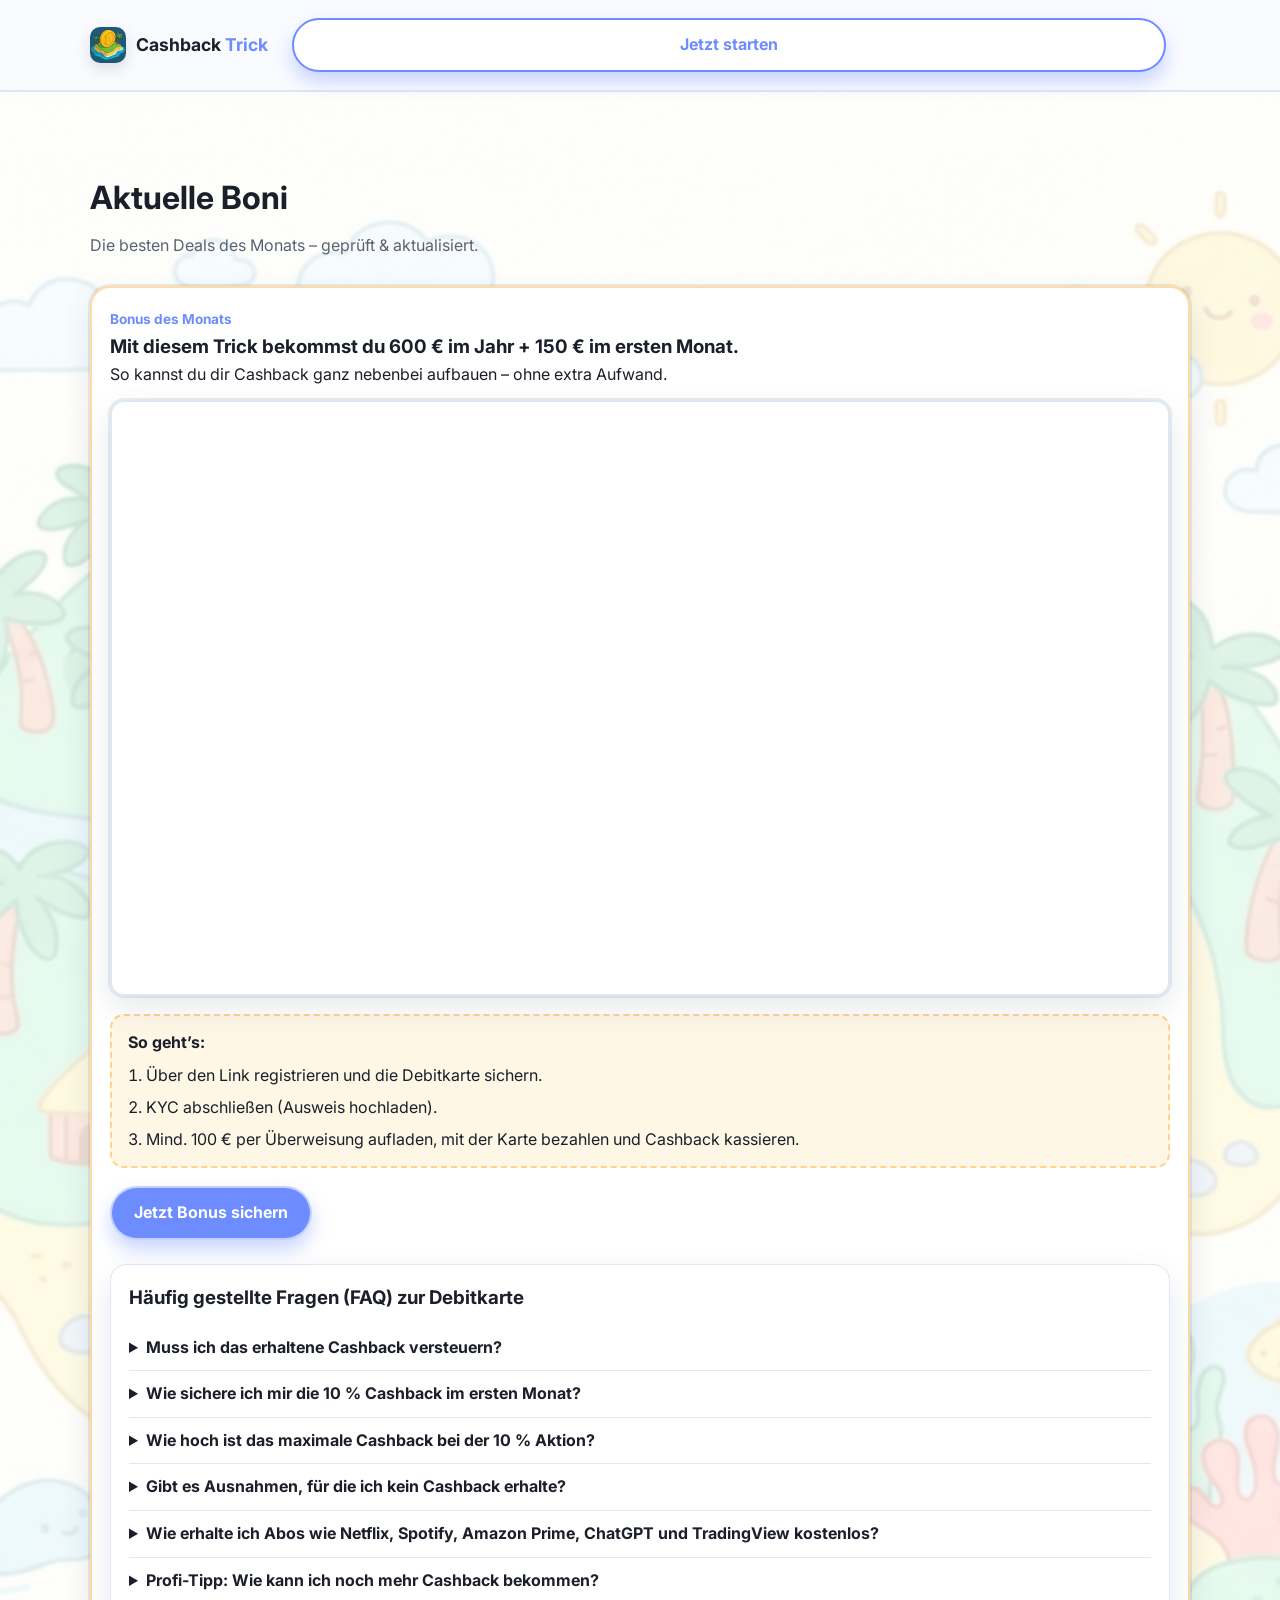
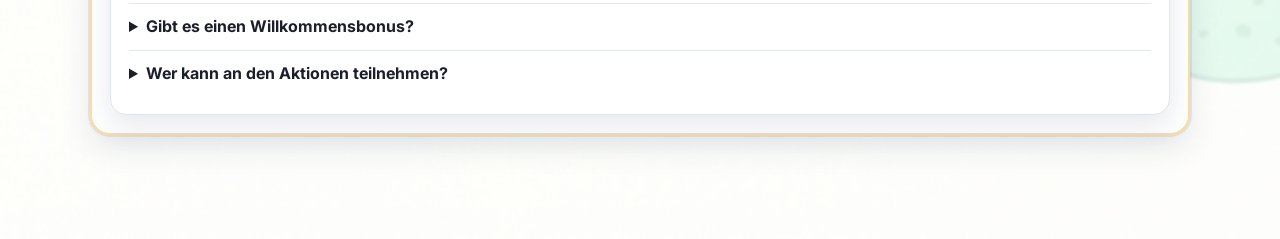
<file: index.html>
<!doctype html>
<html lang="de">
<head>
  <meta charset="utf-8" />
  <meta name="viewport" content="width=device-width, initial-scale=1" />
  <link rel="icon" href="/assets/favicon.ico" />
  <link rel="apple-touch-icon" href="/assets/images/favicon.png" />
  <title>Cashback Trick | Aktuelle Boni</title>
  <meta name="description" content="Aktuelle Boni & Deals der Woche – geprüft und aktualisiert." />
  <meta name="robots" content="noindex,nofollow" />
  <link rel="preconnect" href="https://fonts.googleapis.com">
  <link rel="preconnect" href="https://fonts.gstatic.com" crossorigin>
  <link href="https://fonts.googleapis.com/css2?family=Inter:wght@300;400;500;600;700;800&family=Comic+Neue:wght@400;700&display=swap" rel="stylesheet">
  <link rel="stylesheet" href="styles.css" />
</head>
<body>
  <header class="site-header">
    <div class="container header-grid">
      <a class="logo" href="#">
        <span class="logo-mark"><img src="/assets/images/favicon.png" alt="Cashback Trick Logo" /></span>
        <span>Cashback <strong>Trick</strong></span>
      </a>
      <a class="btn btn-outline" href="#cta">Jetzt starten</a>
    </div>
  </header>

  <main>
    <section class="section bonus-section" id="bonus">
      <div class="container">
        <div class="section-head">
          <h2>Aktuelle Boni</h2>
          <p>Die besten Deals des Monats – geprüft & aktualisiert.</p>
        </div>
        <div class="top-picks single bonus-month full">
          <article>
            <span>Bonus des Monats</span>
            <h3>Mit diesem Trick bekommst du 600 € im Jahr + 150 € im ersten Monat.</h3>
            <p>So kannst du dir Cashback ganz nebenbei aufbauen – ohne extra Aufwand.</p>
            <div class="video-embed full">
              <iframe src="https://www.youtube-nocookie.com/embed/AnVxz2y-g60?rel=0&modestbranding=1&iv_load_policy=3" title="Cashback Trick Video" frameborder="0" allow="accelerometer; autoplay; clipboard-write; encrypted-media; gyroscope; picture-in-picture" allowfullscreen></iframe>
            </div>
            <div class="bonus-steps">
              <p><strong>So geht’s:</strong></p>
              <ol>
                <li>Über den Link registrieren und die Debitkarte sichern.</li>
                <li>KYC abschließen (Ausweis hochladen).</li>
                <li>Mind. 100 € per Überweisung aufladen, mit der Karte bezahlen und Cashback kassieren.</li>
              </ol>
            </div>
            <a id="cta" class="btn" href="https://www.bybit.eu/cards/?ref=K7WW6ZB&source=applet_invite" target="_blank" rel="noopener">Jetzt Bonus sichern</a>

            <div class="faq-section">
              <h3>Häufig gestellte Fragen (FAQ) zur Debitkarte</h3>
              <details>
                <summary>Muss ich das erhaltene Cashback versteuern?</summary>
                <p>Das Thema Cashback ist in Deutschland rechtlich derzeit noch eine Grauzone. Es gibt jedoch eine einfache Möglichkeit, auf Nummer sicher zu gehen: Wenn du dir den Gegenwert faktisch in Euro (z. B. als Gutschein) auszahlen lässt, sollte dies in der Regel steuerfrei sein. So stellst du das in der App ein: Gehe in die Einstellungen zum Bereich „My Rewards“. Deaktiviere die Funktion „Automatisches Cashback“. Dein Cashback wird dann nicht direkt ausgezahlt, sondern du sammelst stattdessen Punkte. Sobald du 10.000 Punkte erreicht hast, kannst du diese gegen einen 25 € Gutschein eintauschen. Hinweis: Dies stellt keine verbindliche Steuerberatung dar. Im Zweifel solltest du immer einen Steuerberater konsultieren.</p>
              </details>
              <details>
                <summary>Wie sichere ich mir die 10 % Cashback im ersten Monat?</summary>
                <p>Im ersten Monat nach Anmeldung hast du die Chance, durch ein erhöhtes Cashback einen ordentlichen Bonus abzuräumen. Um den 10 % Booster zu aktivieren, musst du innerhalb von 30 Tagen nach Genehmigung deiner Karte eine Netto-Einzahlung von mindestens 100 $ (oder dem Gegenwert) machen. Danach kannst du mit deiner Karte direkt von erhöhtem Cashback profitieren. Kategorien: Du erhältst satte 10 % Cashback auf Zahlungen in den Bereichen Restaurants & Cafés, Reisen (Hotels, Airlines), Transport (Nahverkehr, Tankstellen), Mode sowie Beauty & Wellness. Basis-Cashback: Für alle anderen Ausgaben, die nicht unter diese Sonderaktion fallen, erhältst du weiterhin starke 2 % Cashback.</p>
              </details>
              <details>
                <summary>Wie hoch ist das maximale Cashback bei der 10 % Aktion?</summary>
                <p>Das Limit hängt davon ab, ob du komplett neu bist oder schon vorher bei der Plattform aktiv warst: Neukunden: Bis zu 150 € Cashback (du hast vor der Kartenbeantragung noch nie Geld eingezahlt). Bestandskunden: Bis zu 75 € Cashback (du hast schon vorher Geld eingezahlt, beantragst die Karte aber zum ersten Mal).</p>
              </details>
              <details>
                <summary>Gibt es Ausnahmen, für die ich kein Cashback erhalte?</summary>
                <p>Ja, um Missbrauch zu vermeiden, sind bestimmte Transaktionen vom Cashback ausgeschlossen. Dazu gehören vor allem: Aufladungen von Konten/E-Wallets (z. B. Überweisungen zu Revolut, Wise oder Astropay), persönliche Geldtransfers (z. B. über Alipay oder WeChat) sowie Transaktionen für das Tomorrowland-Festival. Wichtiger Zeit-Hinweis: Damit eine Zahlung für das Cashback im ersten Monat zählt, muss sie innerhalb der 30-Tage-Frist nicht nur getätigt, sondern vom Händler auch final abgebucht („posted“) worden sein.</p>
              </details>
              <details>
                <summary>Wie erhalte ich Abos wie Netflix, Spotify, Amazon Prime, ChatGPT und TradingView kostenlos?</summary>
                <p>Du kannst dir die Kosten für verschiedene beliebte Abonnements dauerhaft erstatten lassen. Die Bedingung dafür ist ganz einfach: Du musst im ersten Monat nach Erhalt der Karte einen Umsatz von mindestens 500 € erreichen. Sobald du das geschafft hast, qualifizierst du dich für den Alpha-Status und bekommst im nächsten Monat Dienste wie Netflix, Spotify, TradingView, Amazon Prime und ChatGPT 100 % erstattet, wenn du sie mit der Karte bezahlst. Wichtig: Der Maximalbetrag für alle Erstattungen zusammen ist im Alpha-Status auf 50 € (pro Monat) gedeckelt.</p>
              </details>
              <details>
                <summary>Profi-Tipp: Wie kann ich noch mehr Cashback bekommen?</summary>
                <p>Nutze zwei Karten im Haushalt: Du kannst z. B. 500 € Umsatz auf deinen Account und weitere 500 € auf den Account deiner Partnerin/Familie verteilen. Teile die Abos auf: z. B. Netflix und TradingView über dich, ChatGPT und Spotify über die Partnerin. So lässt sich der maximale Cashback optimal ausschöpfen. Im Best-Case sind so sogar bis zu 100 € Cashback pro Monat möglich – selbst mit ganz normalen Ausgaben.</p>
              </details>
              <details>
                <summary>Gibt es einen Willkommensbonus?</summary>
                <p>Ja. Unabhängig von den oben genannten Aktionen gibt es noch einen kleinen Startbonus: Sobald du mit deiner neuen Karte die ersten 100 € Umsatz erreicht hast, wird dir automatisch ein einmaliger Bonus in Höhe von 10 € gutgeschrieben.</p>
              </details>
              <details>
                <summary>Wer kann an den Aktionen teilnehmen?</summary>
                <p>Die Aktionen gelten für Einwohner der Europäischen Union, die mindestens die Identitätsprüfung (Verification Lv. 1) abgeschlossen haben. Ausnahmen: Einwohner von Kroatien und Irland sind ausgeschlossen. Für Österreich gilt: Nur Nutzer, die sich nach dem 12. September 2025 registriert haben, sind teilnahmeberechtigt.</p>
              </details>
            </div>
          </article>
        </div>
      </div>
    </section>
  </main>

</body>
</html>
</file>
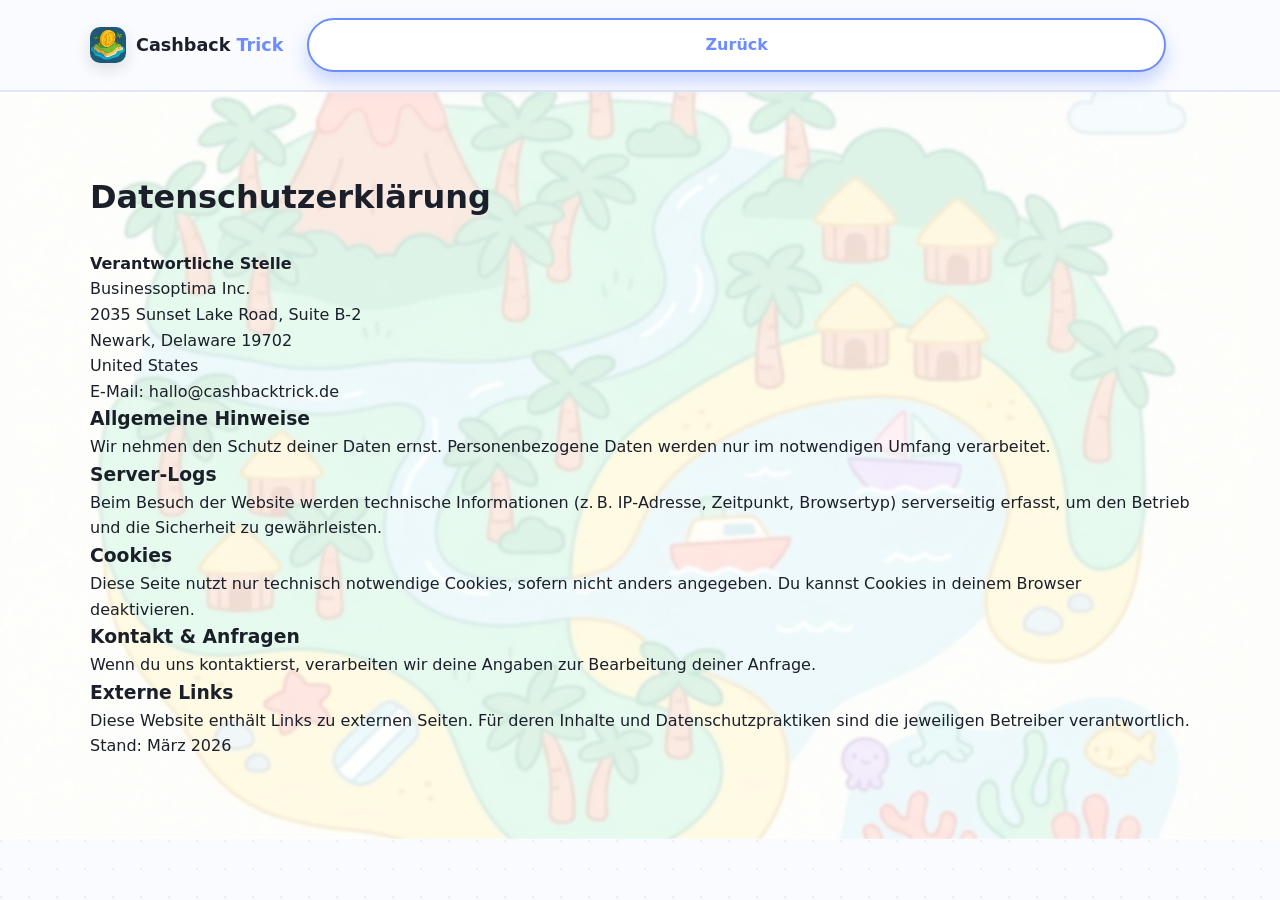
<file: datenschutz.html>
<!doctype html>
<html lang="de">
<head>
  <meta charset="utf-8" />
  <meta name="viewport" content="width=device-width, initial-scale=1" />
  <title>Datenschutzerklärung | Cashback Trick</title>
  <meta name="robots" content="noindex,nofollow" />
  <link rel="stylesheet" href="styles.css" />
</head>
<body>
  <header class="site-header">
    <div class="container header-grid">
      <div class="logo">
        <span class="logo-mark"><img src="assets/logo.png" alt="Cashback Trick Logo" /></span>
        <span>Cashback <strong>Trick</strong></span>
      </div>
      <a class="btn btn-outline" href="index.html">Zurück</a>
    </div>
  </header>

  <main>
    <section class="section">
      <div class="container">
        <div class="section-head">
          <h2>Datenschutzerklärung</h2>
        </div>
        <p><strong>Verantwortliche Stelle</strong><br/>
          Businessoptima Inc.<br/>
          2035 Sunset Lake Road, Suite B-2<br/>
          Newark, Delaware 19702<br/>
          United States</p>
        <p>E‑Mail: <a class="link" href="mailto:hallo@cashbacktrick.de">hallo@cashbacktrick.de</a></p>

        <h3>Allgemeine Hinweise</h3>
        <p>Wir nehmen den Schutz deiner Daten ernst. Personenbezogene Daten werden nur im notwendigen Umfang verarbeitet.</p>

        <h3>Server-Logs</h3>
        <p>Beim Besuch der Website werden technische Informationen (z. B. IP‑Adresse, Zeitpunkt, Browsertyp) serverseitig erfasst, um den Betrieb und die Sicherheit zu gewährleisten.</p>

        <h3>Cookies</h3>
        <p>Diese Seite nutzt nur technisch notwendige Cookies, sofern nicht anders angegeben. Du kannst Cookies in deinem Browser deaktivieren.</p>

        <h3>Kontakt &amp; Anfragen</h3>
        <p>Wenn du uns kontaktierst, verarbeiten wir deine Angaben zur Bearbeitung deiner Anfrage.</p>

        <h3>Externe Links</h3>
        <p>Diese Website enthält Links zu externen Seiten. Für deren Inhalte und Datenschutzpraktiken sind die jeweiligen Betreiber verantwortlich.</p>

        <p class="small">Stand: März 2026</p>
      </div>
    </section>
  </main>
</body>
</html>
</file>
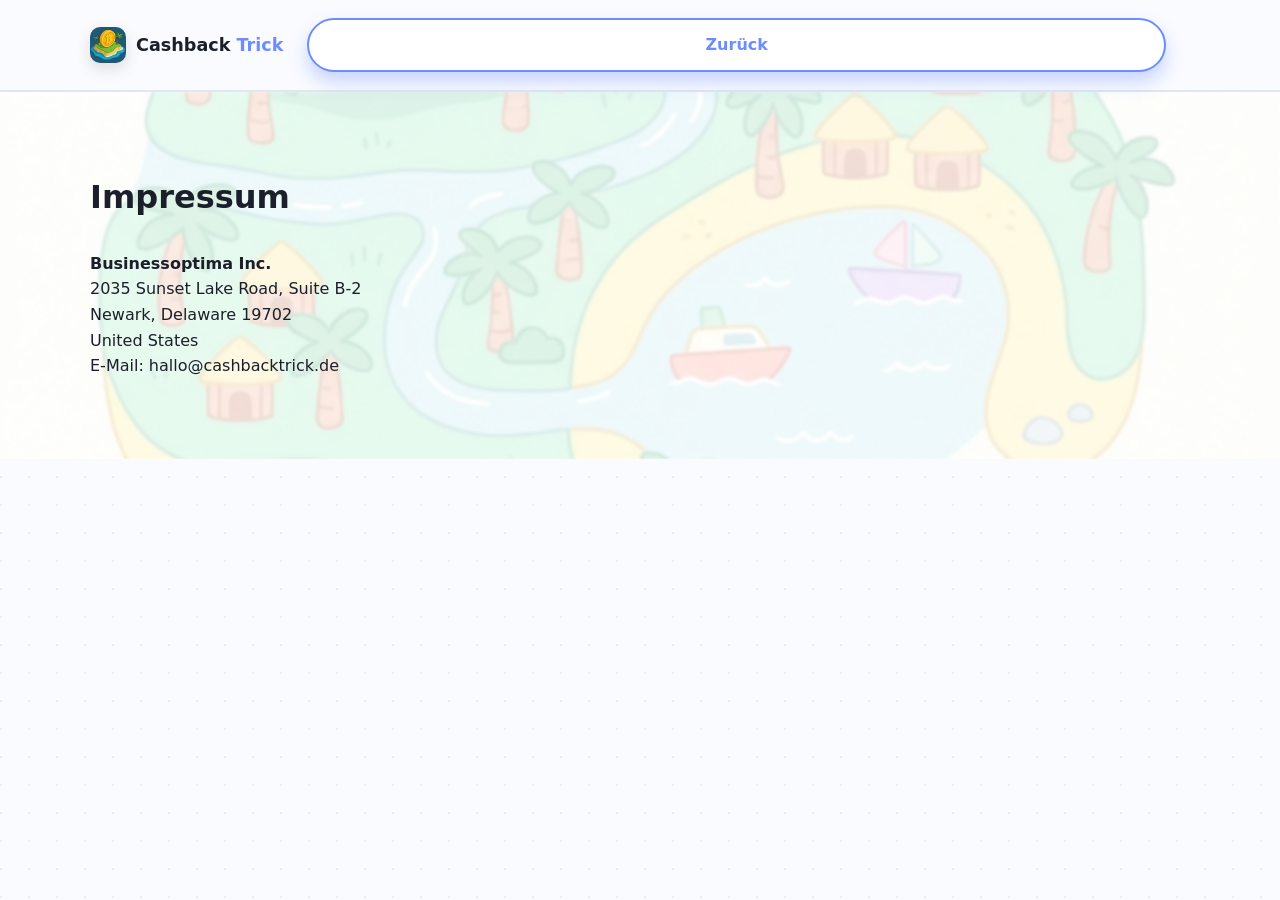
<file: impressum.html>
<!doctype html>
<html lang="de">
<head>
  <meta charset="utf-8" />
  <meta name="viewport" content="width=device-width, initial-scale=1" />
  <title>Impressum | Cashback Trick</title>
  <meta name="robots" content="noindex,nofollow" />
  <link rel="stylesheet" href="styles.css" />
</head>
<body>
  <header class="site-header">
    <div class="container header-grid">
      <div class="logo">
        <span class="logo-mark"><img src="assets/logo.png" alt="Cashback Trick Logo" /></span>
        <span>Cashback <strong>Trick</strong></span>
      </div>
      <a class="btn btn-outline" href="index.html">Zurück</a>
    </div>
  </header>

  <main>
    <section class="section">
      <div class="container">
        <div class="section-head">
          <h2>Impressum</h2>
        </div>
        <p><strong>Businessoptima Inc.</strong><br/>
          <a class="link" href="https://www.google.com/maps/search/2035+Sunset+Lake+Road?entry=gmail&source=g" target="_blank" rel="noopener">2035 Sunset Lake Road</a>, Suite B-2<br/>
          Newark, Delaware 19702<br/>
          United States</p>
        <p>E‑Mail: <a class="link" href="mailto:hallo@cashbacktrick.de">hallo@cashbacktrick.de</a></p>
      </div>
    </section>
  </main>
</body>
</html>
</file>
<file: styles.css>
:root {
  --bg: #f9fbff;
  --bg-alt: #eef4ff;
  --card: #ffffff;
  --accent: #6c8cff;
  --accent-2: #ffd28d;
  --accent-3: #a6e6d7;
  --text: #1b1f2a;
  --muted: #5a6272;
  --border: #dfe6f5;
  --shadow: 0 12px 30px rgba(59, 72, 105, 0.12);
}

* {
  box-sizing: border-box;
  margin: 0;
  padding: 0;
}

body {
  font-family: 'Inter', system-ui, sans-serif;
  background: var(--bg);
  color: var(--text);
  line-height: 1.6;
}

body::before {
  content: "";
  position: fixed;
  inset: 0;
  background-image: radial-gradient(circle at 1px 1px, rgba(108, 140, 255, 0.12) 1px, transparent 1px);
  background-size: 28px 28px;
  pointer-events: none;
  z-index: -1;
}

a {
  color: inherit;
  text-decoration: none;
}

ul {
  list-style: none;
  padding-left: 0;
}

.container {
  width: min(1100px, 92%);
  margin: 0 auto;
}

.site-header {
  position: sticky;
  top: 0;
  z-index: 20;
  background: rgba(249, 251, 255, 0.92);
  border-bottom: 2px solid var(--border);
  backdrop-filter: blur(14px);
}

.header-grid {
  display: grid;
  grid-template-columns: auto 1fr auto;
  align-items: center;
  gap: 24px;
  padding: 18px 0;
}

.logo {
  display: flex;
  align-items: center;
  gap: 10px;
  font-weight: 700;
  font-size: 1.1rem;
}

.logo strong {
  color: var(--accent);
}

.logo-mark {
  width: 36px;
  height: 36px;
  display: grid;
  place-items: center;
  font-size: 1.4rem;
  border-radius: 10px;
  overflow: hidden;
  background: #fff;
  box-shadow: 0 6px 16px rgba(0, 0, 0, 0.12);
}

.logo-mark img {
  width: 100%;
  height: 100%;
  object-fit: cover;
  display: block;
}


.section {
  position: relative;
  background-image: url('assets/images/bonus-map.png');
  background-size: cover;
  background-position: center;
  padding: 80px 0;
}

.section::before {
  content: "";
  position: absolute;
  inset: 0;
  background: rgba(255, 255, 255, 0.72);
  backdrop-filter: blur(1px);
}

.section .container {
  position: relative;
  z-index: 1;
}

.section-head {
  margin-bottom: 28px;
}

.section-head h2 {
  font-size: 2rem;
  margin-bottom: 10px;
}

.section-head p {
  color: var(--muted);
}

.top-picks {
  display: grid;
  grid-template-columns: repeat(auto-fit, minmax(220px, 1fr));
  gap: 18px;
  margin-bottom: 24px;
}

.top-picks.single {
  grid-template-columns: minmax(240px, 360px);
}

.top-picks.single.bonus-month {
  grid-template-columns: minmax(320px, 520px);
}

.top-picks.single.bonus-month.full {
  grid-template-columns: minmax(320px, 100%);
}

@media (min-width: 900px) {
  .top-picks.single.bonus-month {
    grid-template-columns: minmax(420px, 50%);
  }
  .top-picks.single.bonus-month.full {
    grid-template-columns: minmax(420px, 100%);
  }
}

.top-picks h3 {
  display: flex;
  align-items: center;
  gap: 10px;
}

.top-picks article {
  background: var(--card);
  border-radius: 20px;
  padding: 18px;
  border: 2px solid #ffdba6;
  box-shadow: 0 0 0 2px rgba(27, 31, 42, 0.08), var(--shadow);
}

.top-picks span {
  font-weight: 700;
  color: var(--accent);
  font-size: 0.85rem;
}

.btn {
  display: inline-flex;
  align-items: center;
  justify-content: center;
  padding: 12px 22px;
  border-radius: 999px;
  background: var(--accent);
  color: #fff;
  font-weight: 700;
  border: 2px solid rgba(255, 255, 255, 0.6);
  transition: transform 0.2s ease, box-shadow 0.2s ease;
  box-shadow: 0 10px 18px rgba(108, 140, 255, 0.35);
}

.btn:hover {
  transform: translateY(-2px);
  box-shadow: 0 14px 24px rgba(108, 140, 255, 0.45);
}

.btn-outline {
  background: #fff;
  color: var(--accent);
  border-color: var(--accent);
}

.video-embed {
  position: relative;
  width: 100%;
  max-width: 1100px;
  aspect-ratio: 16 / 9;
  margin: 12px 0 18px;
  border-radius: 14px;
  overflow: hidden;
  border: 2px solid var(--border);
  box-shadow: 0 0 0 2px rgba(27, 31, 42, 0.08), var(--shadow);
}

.video-embed.full {
  max-width: 100%;
}

.video-embed iframe {
  width: 100%;
  height: 100%;
  border: 0;
}

.bonus-steps {
  margin: 16px 0 18px;
  padding: 14px 16px;
  border-radius: 14px;
  background: #fff7e6;
  border: 2px dashed #ffd28d;
}

.bonus-steps ol {
  margin: 8px 0 0 18px;
  display: grid;
  gap: 6px;
}

.faq-section {
  margin-top: 24px;
  padding: 18px;
  border-radius: 16px;
  background: #fff;
  border: 1px solid var(--border);
  box-shadow: var(--shadow);
}

.faq-section h3 {
  margin-bottom: 12px;
}

.faq-section details {
  border-top: 1px solid var(--border);
  padding: 10px 0;
}

.faq-section details:first-of-type {
  border-top: none;
}

.faq-section summary {
  font-weight: 700;
  cursor: pointer;
}

.faq-section p {
  margin-top: 8px;
  color: var(--muted);
}

@media (max-width: 860px) {
  .header-grid {
    grid-template-columns: 1fr;
    justify-items: start;
  }

  .btn.btn-outline {
    display: none;
  }
}
</file>
